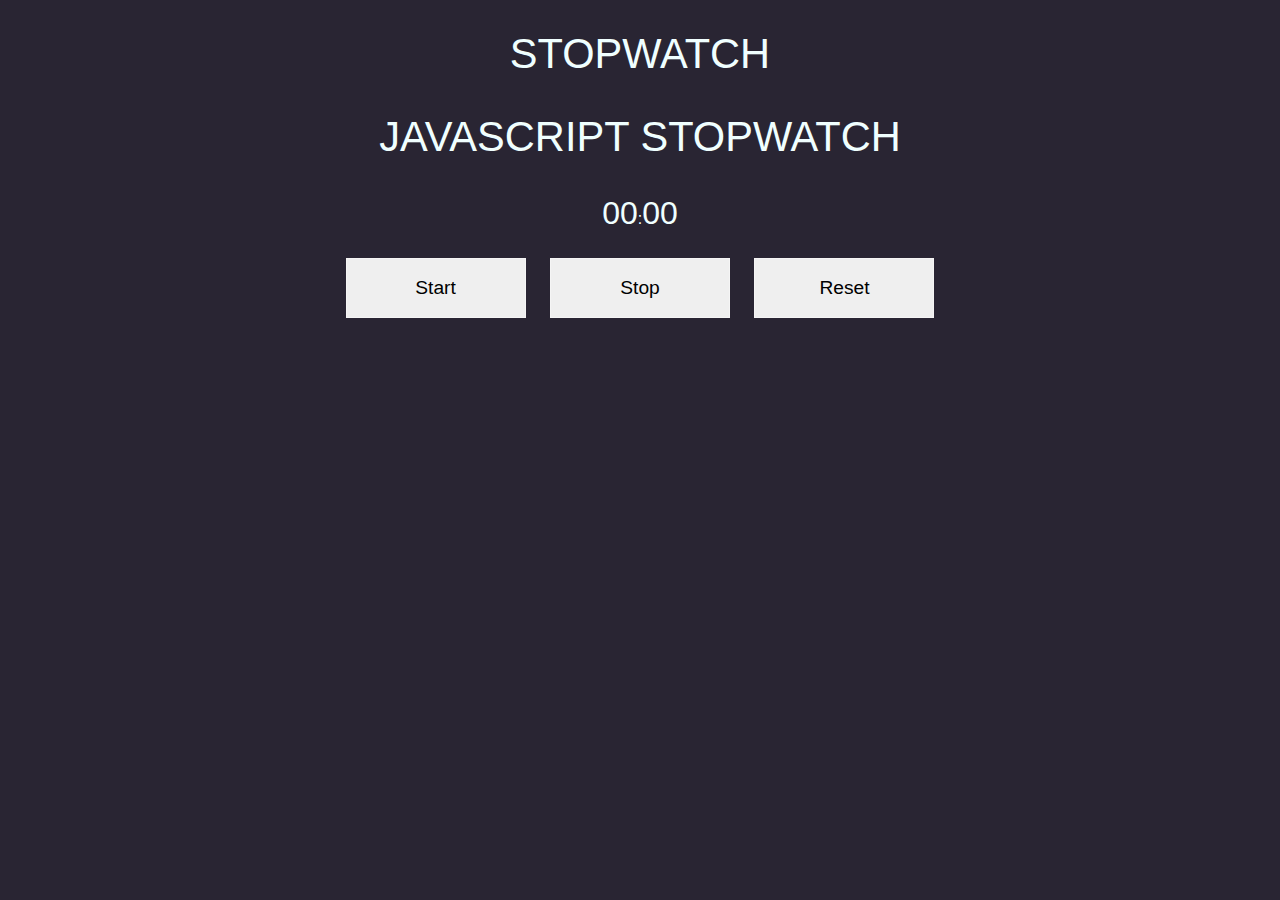
<file: javascript stopwatch/index.html>
<!DOCTYPE html>
<html lang="en-us">
    <head>
        <title>Tic Tac Toe</title>
        <meta name="viewport" content="width=device-width, initial-scale=1.0">
        <meta  charset="UTF-8">
        <link rel="stylesheet" href="style.css" type="text/css">
    </head>
    <body>
    <div class="wrapper">
        <h1>Stopwatch</h1>
        <h2>JavaScript Stopwatch</h2>
        <P><span id="seconds">00</span>:<span id="tens">00</span></P>
        <button id="button-start">Start</button>
        <button id="button-stop">Stop</button>
        <button id="button-reset">Reset</button>
    </div>
</body>
<script src="main.js"></script>
</html>
</file>
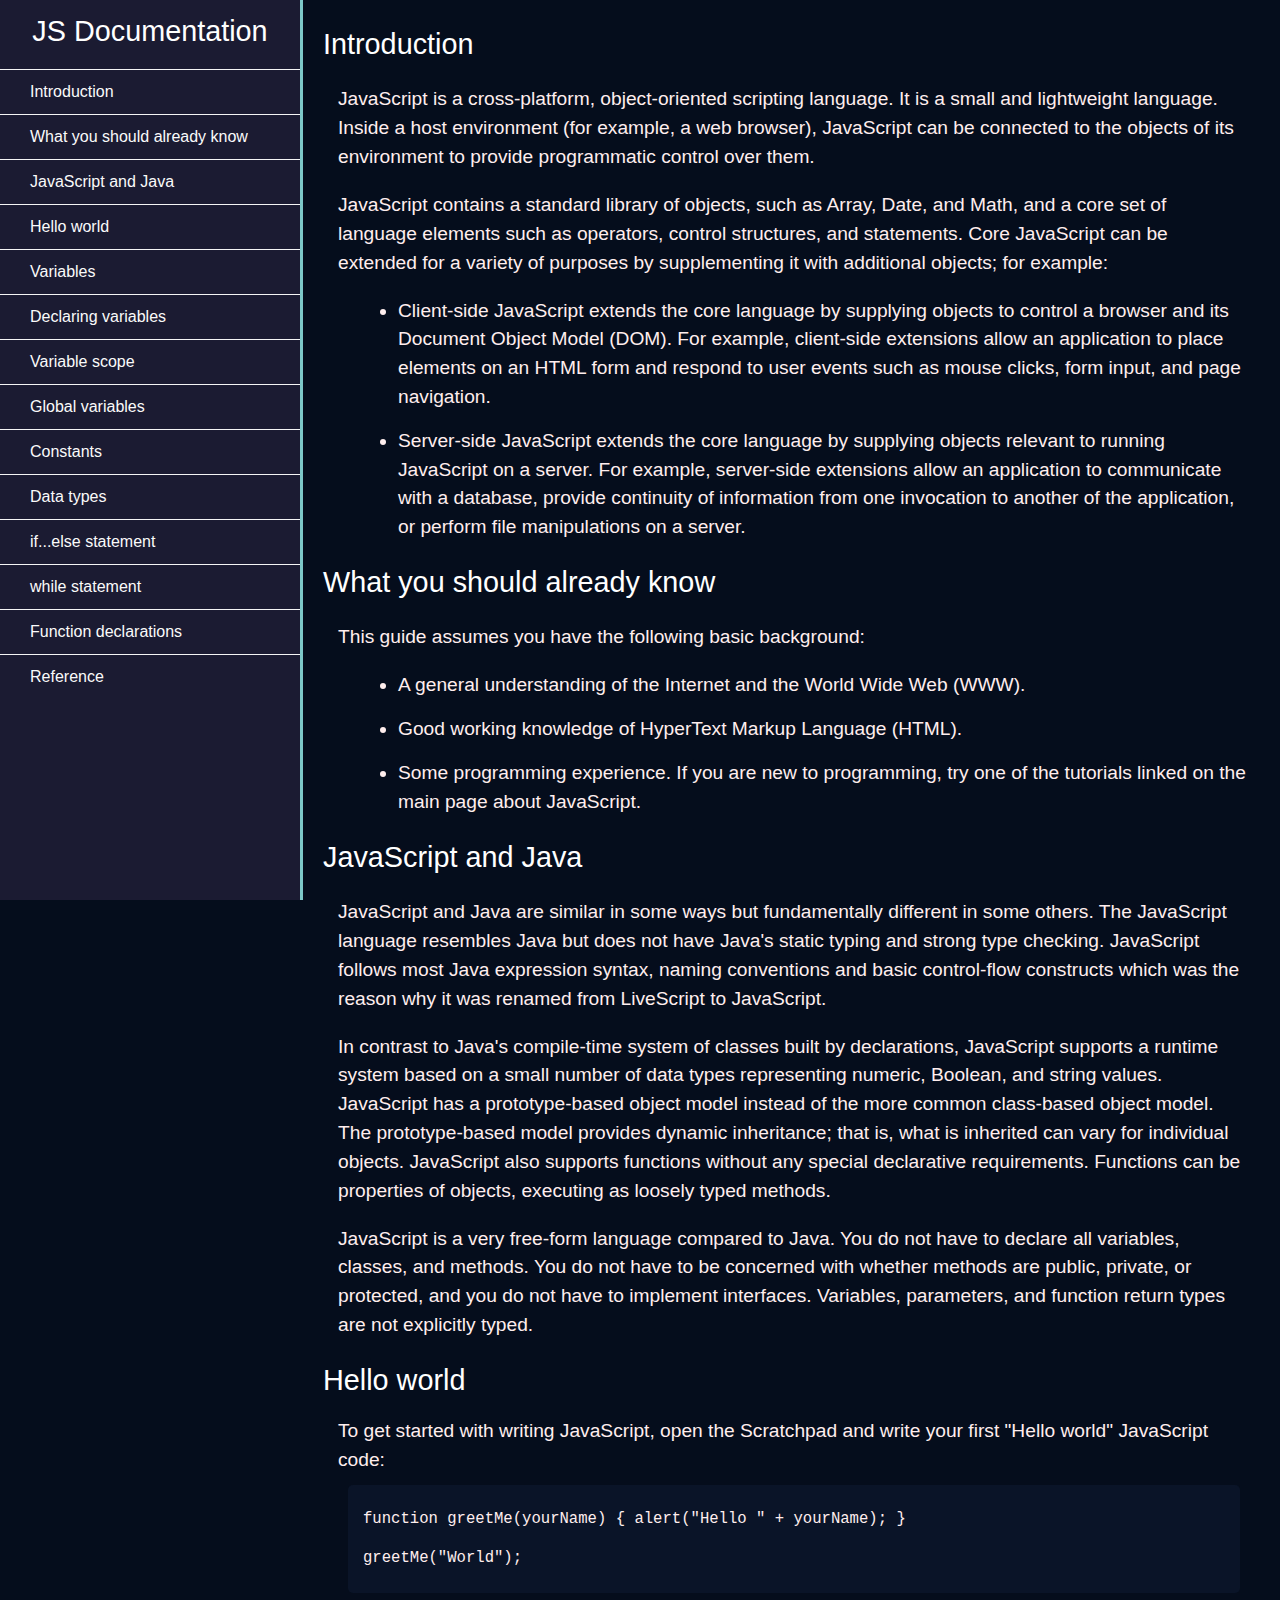
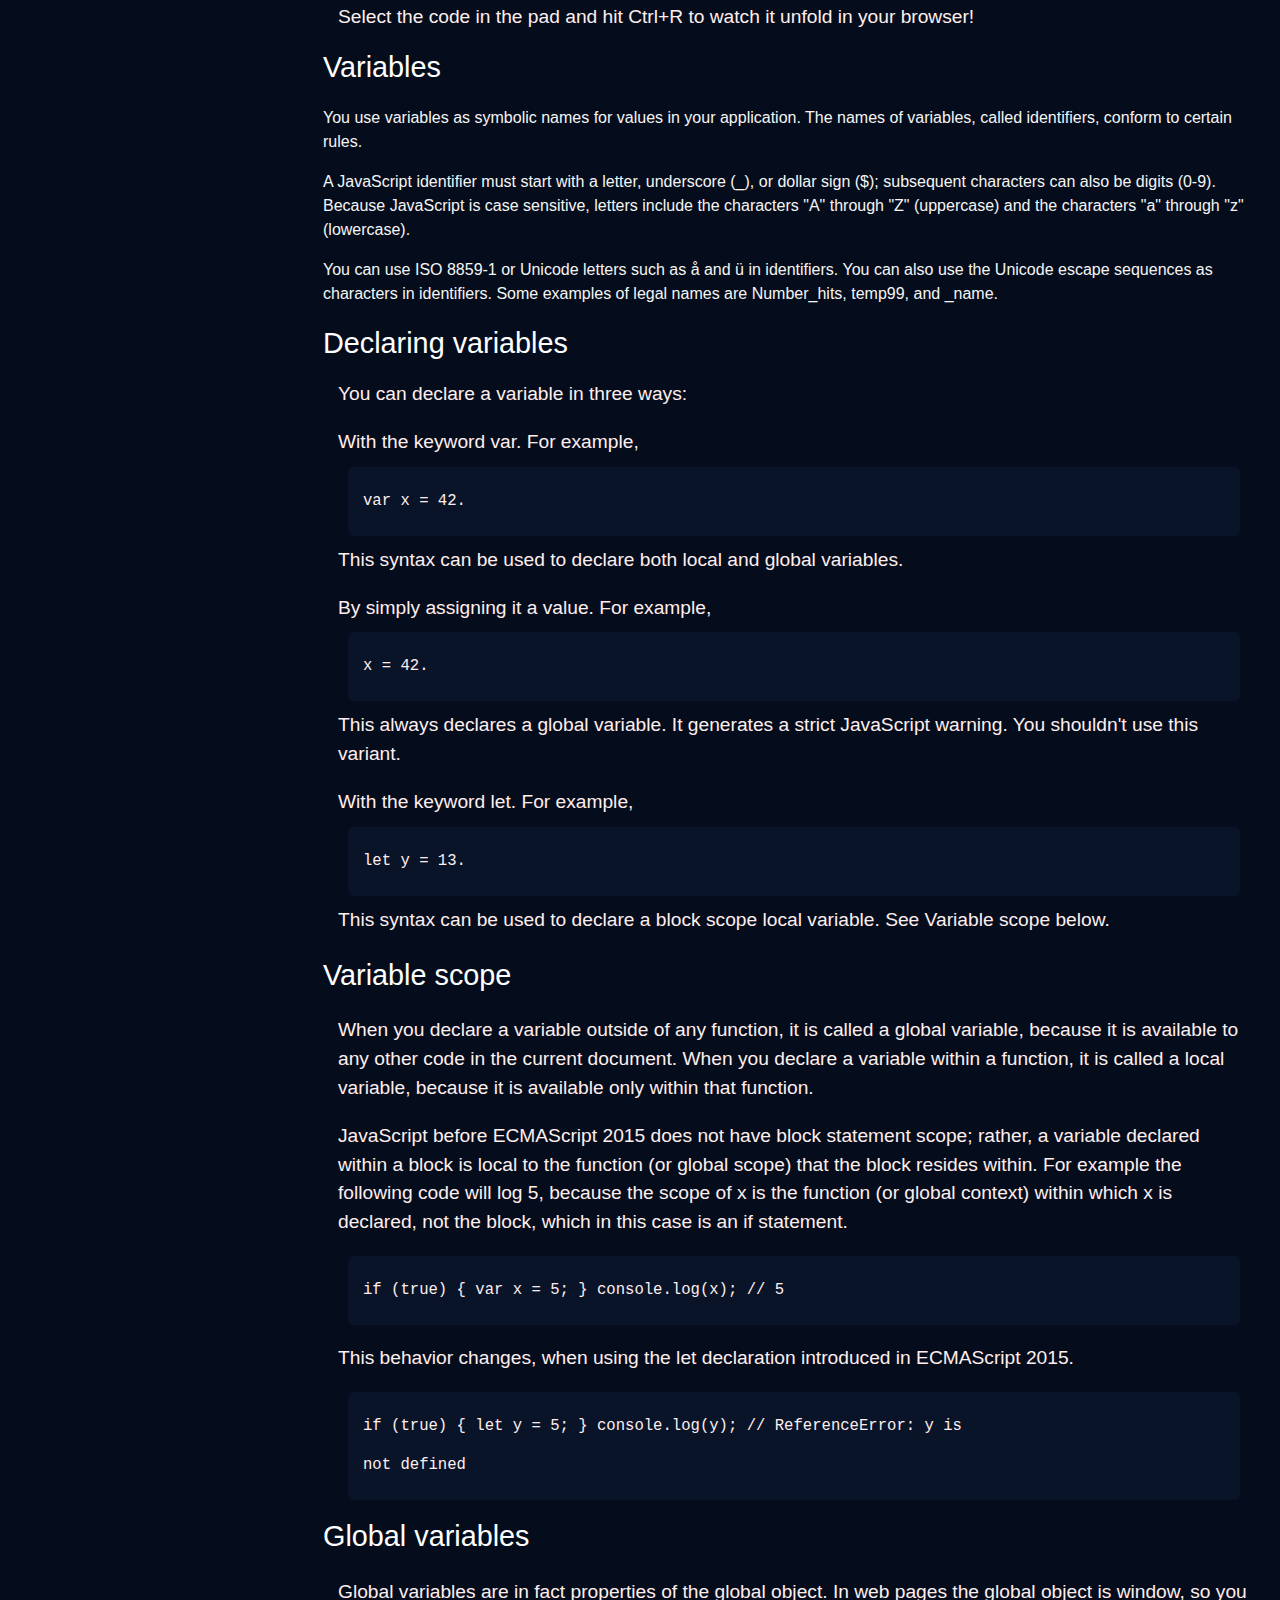
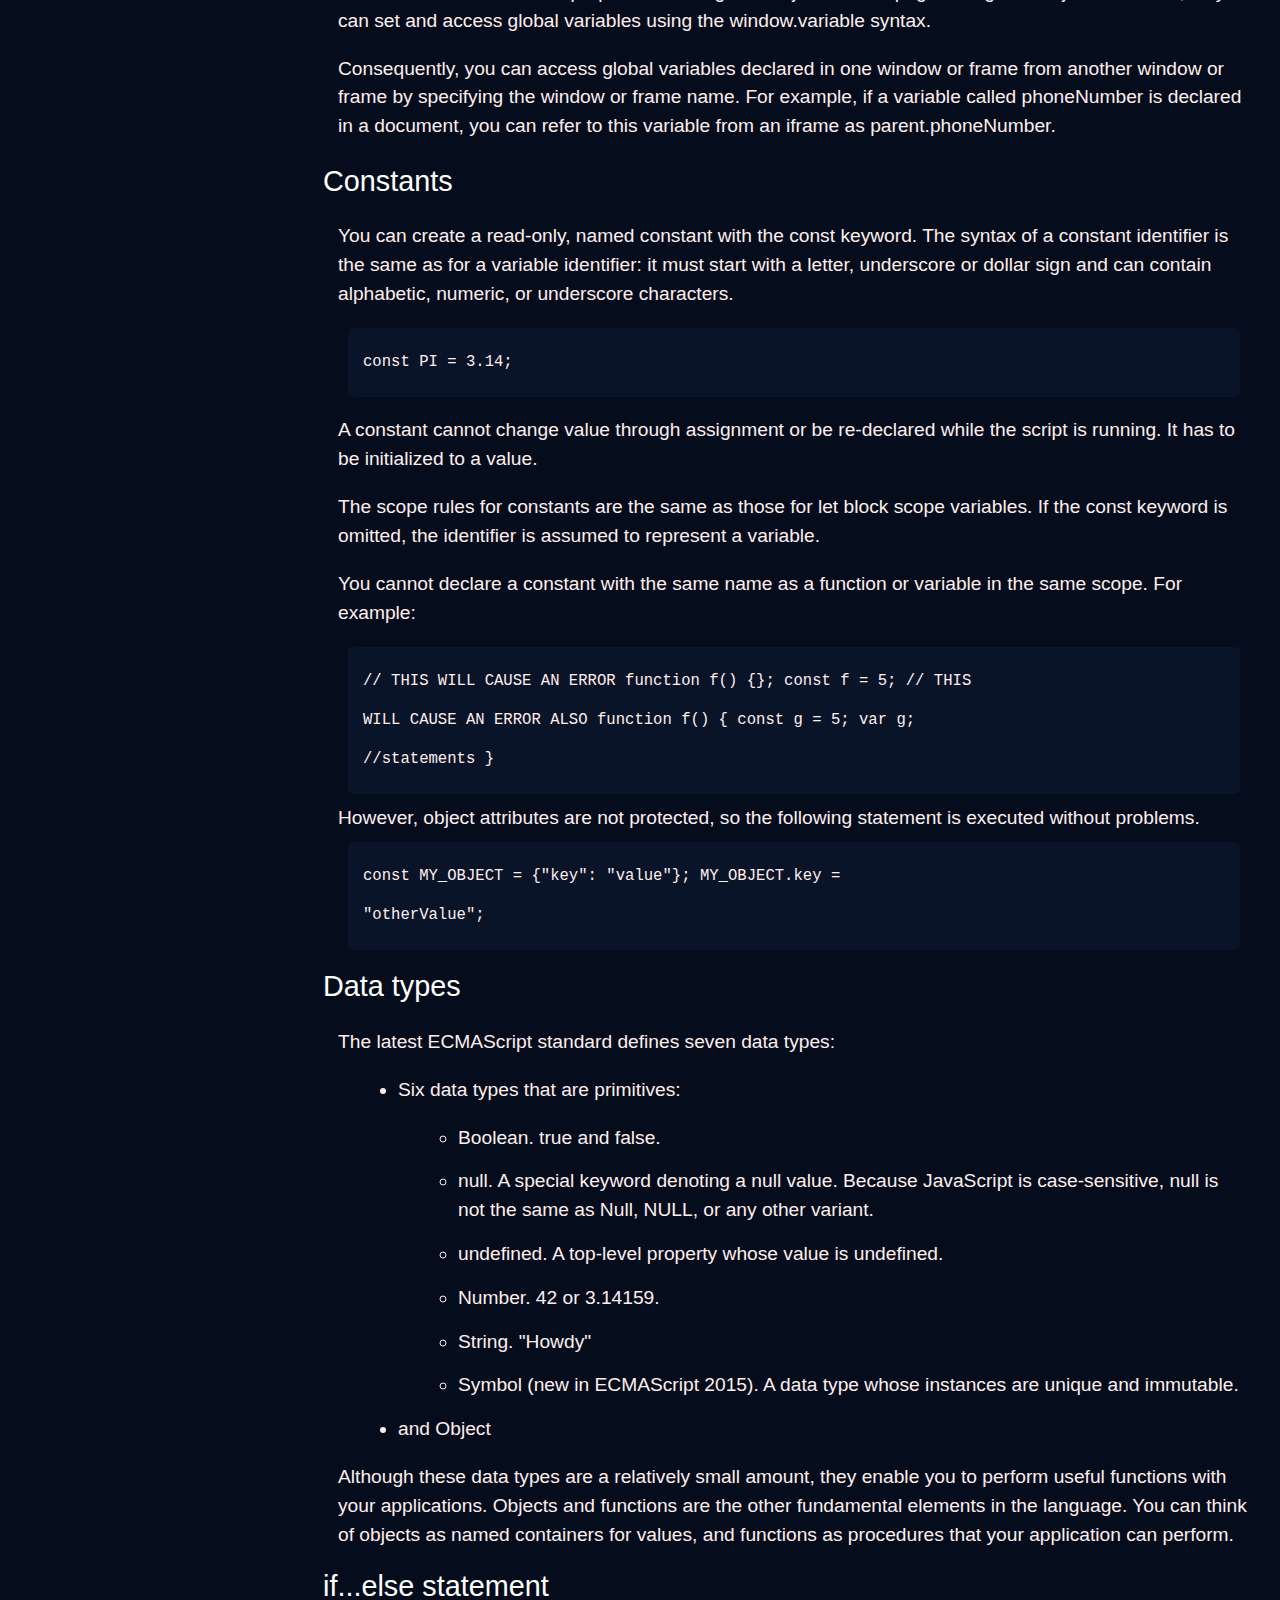
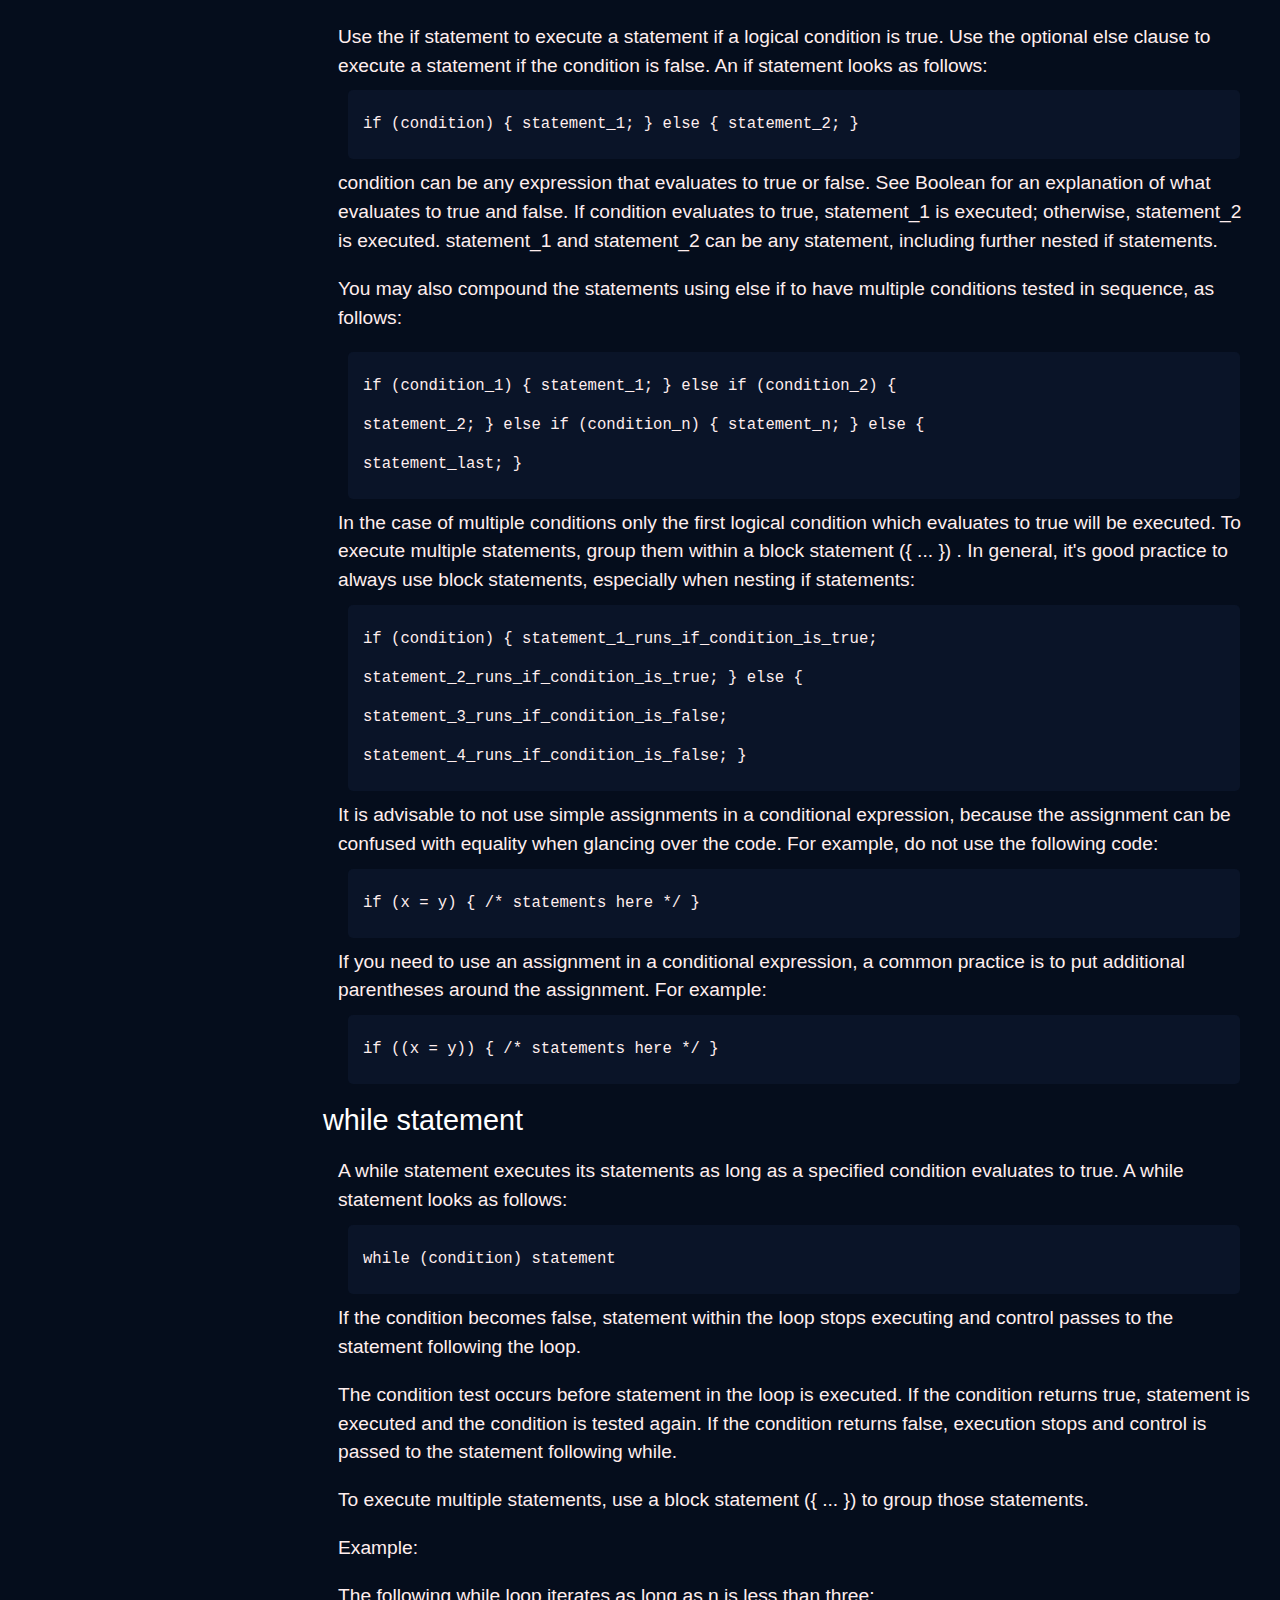
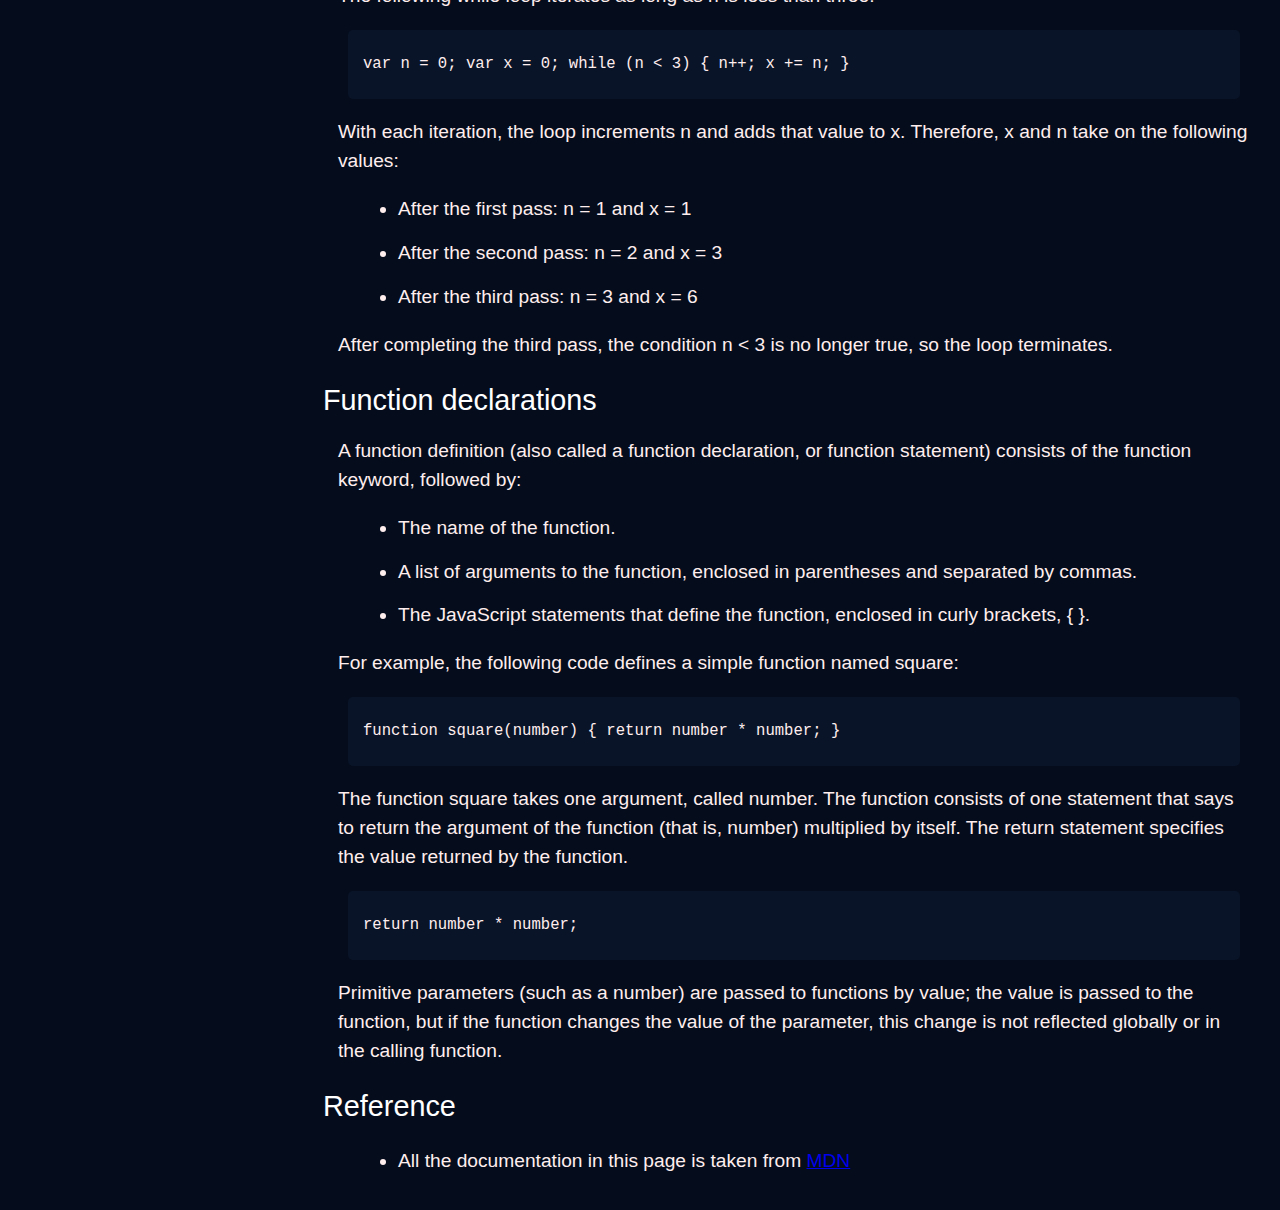
<file: Javascript-Documentation/index.html>
<!DOCTYPE html>
<html lang="en">
  <head>
    <meta charset="UTF-8">
    <meta name="viewport" content="width=device-width, initial-scale=1.0">
    <link rel="stylesheet" href="styles.css">
  </head>
  <body>
    <nav id="navbar">
      <header>JS Documentation</header>
      <ul>
        <li><a class="nav-link" href="#Introduction">Introduction</a></li>
        <li><a class="nav-link" href="#What_you_should_already_know">What you should already know</a></li>
        <li><a class="nav-link" href="#JavaScript_and_Java">JavaScript and Java</a></li>
        <li><a class="nav-link" href="#Hello_world">Hello world</a></li>
        <li><a class="nav-link" href="#Variables">Variables</a></li>
        <li><a class="nav-link" href="#Declaring_variables">Declaring variables</a></li>
        <li><a class="nav-link" href="#Variable_scope">Variable scope</a></li>
        <li><a class="nav-link" href="#Global_variables">Global variables</a></li>
        <li><a class="nav-link" href="#Constants">Constants</a></li>
        <li><a class="nav-link" href="#Data_types">Data types</a></li>
        <li><a class="nav-link" href="#if...else_statement">if...else statement</a></li>
        <li><a class="nav-link" href="#while_statement">while statement</a></li>
        <li>
          <a class="nav-link" href="#Function_declarations">Function declarations</a>
        </li>
        <li><a class="nav-link" href="#Reference">Reference</a></li>
      </ul>
    </nav>
    <main id="main-doc">
      <section class="main-section" id="Introduction">
        <header>Introduction</header>
        <article>
          <p>
            JavaScript is a cross-platform, object-oriented scripting language.
            It is a small and lightweight language. Inside a host environment
            (for example, a web browser), JavaScript can be connected to the
            objects of its environment to provide programmatic control over
            them.
          </p>
          <p>
            JavaScript contains a standard library of objects, such as Array,
            Date, and Math, and a core set of language elements such as
            operators, control structures, and statements. Core JavaScript can
            be extended for a variety of purposes by supplementing it with
            additional objects; for example:
          </p>
          <ul>
            <li>
              Client-side JavaScript extends the core language by supplying
              objects to control a browser and its Document Object Model (DOM).
              For example, client-side extensions allow an application to place
              elements on an HTML form and respond to user events such as mouse
              clicks, form input, and page navigation.
            </li>
            <li>
              Server-side JavaScript extends the core language by supplying
              objects relevant to running JavaScript on a server. For example,
              server-side extensions allow an application to communicate with a
              database, provide continuity of information from one invocation to
              another of the application, or perform file manipulations on a
              server.
            </li>
          </ul>
        </article>
      </section>
      <section class="main-section" id="What_you_should_already_know">
        <header>What you should already know</header>
        <article>
          <p>This guide assumes you have the following basic background:</p>

          <ul>
            <li>
              A general understanding of the Internet and the World Wide Web
              (WWW).
            </li>
            <li>Good working knowledge of HyperText Markup Language (HTML).</li>
            <li>
              Some programming experience. If you are new to programming, try
              one of the tutorials linked on the main page about JavaScript.
            </li>
          </ul>
        </article>
      </section>
      <section class="main-section" id="JavaScript_and_Java">
        <header>JavaScript and Java</header>
        <article>
          <p>
            JavaScript and Java are similar in some ways but fundamentally
            different in some others. The JavaScript language resembles Java but
            does not have Java's static typing and strong type checking.
            JavaScript follows most Java expression syntax, naming conventions
            and basic control-flow constructs which was the reason why it was
            renamed from LiveScript to JavaScript.
          </p>

          <p>
            In contrast to Java's compile-time system of classes built by
            declarations, JavaScript supports a runtime system based on a small
            number of data types representing numeric, Boolean, and string
            values. JavaScript has a prototype-based object model instead of the
            more common class-based object model. The prototype-based model
            provides dynamic inheritance; that is, what is inherited can vary
            for individual objects. JavaScript also supports functions without
            any special declarative requirements. Functions can be properties of
            objects, executing as loosely typed methods.
          </p>
          <p>
            JavaScript is a very free-form language compared to Java. You do not
            have to declare all variables, classes, and methods. You do not have
            to be concerned with whether methods are public, private, or
            protected, and you do not have to implement interfaces. Variables,
            parameters, and function return types are not explicitly typed.
          </p>
        </article>
      </section>
      <section class="main-section" id="Hello_world">
        <header>Hello world</header>
        <article>
          To get started with writing JavaScript, open the Scratchpad and write
          your first "Hello world" JavaScript code:
          <code>function greetMe(yourName) { alert("Hello " + yourName); }
            greetMe("World");
          </code>

          Select the code in the pad and hit Ctrl+R to watch it unfold in your
          browser!
        </article>
      </section>
      <section class="main-section" id="Variables">
        <header>Variables</header>
        <p>
          You use variables as symbolic names for values in your application.
          The names of variables, called identifiers, conform to certain rules.
        </p>
        <p>
          A JavaScript identifier must start with a letter, underscore (_), or
          dollar sign ($); subsequent characters can also be digits (0-9).
          Because JavaScript is case sensitive, letters include the characters
          "A" through "Z" (uppercase) and the characters "a" through "z"
          (lowercase).
        </p>
        <p>
          You can use ISO 8859-1 or Unicode letters such as å and ü in
          identifiers. You can also use the Unicode escape sequences as
          characters in identifiers. Some examples of legal names are
          Number_hits, temp99, and _name.
        </p>
      </section>
      <section class="main-section" id="Declaring_variables">
        <header>Declaring variables</header>
        <article>
          You can declare a variable in three ways:
          <p>
            With the keyword var. For example, <code>var x = 42.</code> This
            syntax can be used to declare both local and global variables.
          </p>
          <p>
            By simply assigning it a value. For example,
            <code>x = 42.</code> This always declares a global variable. It
            generates a strict JavaScript warning. You shouldn't use this
            variant.
          </p>
          <p>
            With the keyword let. For example,<code> let y = 13.</code> This
            syntax can be used to declare a block scope local variable. See
            Variable scope below.
          </p>
        </article>
      </section>
      <section class="main-section" id="Variable_scope">
        <header>Variable scope</header>
        <article>
          <p>
            When you declare a variable outside of any function, it is called a
            global variable, because it is available to any other code in the
            current document. When you declare a variable within a function, it
            is called a local variable, because it is available only within that
            function.
          </p>

          <p>
            JavaScript before ECMAScript 2015 does not have block statement
            scope; rather, a variable declared within a block is local to the
            function (or global scope) that the block resides within. For
            example the following code will log 5, because the scope of x is the
            function (or global context) within which x is declared, not the
            block, which in this case is an if statement.
          </p>
          <code>if (true) { var x = 5; } console.log(x); // 5</code>
          <p>
            This behavior changes, when using the let declaration introduced in
            ECMAScript 2015.
          </p>

          <code>if (true) { let y = 5; } console.log(y); // ReferenceError: y is
            not defined</code>
        </article>
      </section>
      <section class="main-section" id="Global_variables">
        <header>Global variables</header>
        <article>
          <p>
            Global variables are in fact properties of the global object. In web
            pages the global object is window, so you can set and access global
            variables using the window.variable syntax.
          </p>

          <p>
            Consequently, you can access global variables declared in one window
            or frame from another window or frame by specifying the window or
            frame name. For example, if a variable called phoneNumber is
            declared in a document, you can refer to this variable from an
            iframe as parent.phoneNumber.
          </p>
        </article>
      </section>
      <section class="main-section" id="Constants">
        <header>Constants</header>
        <article>
          <p>
            You can create a read-only, named constant with the const keyword.
            The syntax of a constant identifier is the same as for a variable
            identifier: it must start with a letter, underscore or dollar sign
            and can contain alphabetic, numeric, or underscore characters.
          </p>

          <code>const PI = 3.14;</code>
          <p>
            A constant cannot change value through assignment or be re-declared
            while the script is running. It has to be initialized to a value.
          </p>

          <p>
            The scope rules for constants are the same as those for let block
            scope variables. If the const keyword is omitted, the identifier is
            assumed to represent a variable.
          </p>

          <p>
            You cannot declare a constant with the same name as a function or
            variable in the same scope. For example:
          </p>

          <code>// THIS WILL CAUSE AN ERROR function f() {}; const f = 5; // THIS
            WILL CAUSE AN ERROR ALSO function f() { const g = 5; var g;
            //statements }</code>
          However, object attributes are not protected, so the following
          statement is executed without problems.
          <code>const MY_OBJECT = {"key": "value"}; MY_OBJECT.key =
            "otherValue";</code>
        </article>
      </section>
      <section class="main-section" id="Data_types">
        <header>Data types</header>
        <article>
          <p>The latest ECMAScript standard defines seven data types:</p>
          <ul>
            <li>
              <p>Six data types that are primitives:</p>
              <ul>
                <li>Boolean. true and false.</li>
                <li>
                  null. A special keyword denoting a null value. Because
                  JavaScript is case-sensitive, null is not the same as Null,
                  NULL, or any other variant.
                </li>
                <li>
                  undefined. A top-level property whose value is undefined.
                </li>
                <li>Number. 42 or 3.14159.</li>
                <li>String. "Howdy"</li>
                <li>
                  Symbol (new in ECMAScript 2015). A data type whose instances
                  are unique and immutable.
                </li>
              </ul>
            </li>

            <li>and Object</li>
          </ul>
          Although these data types are a relatively small amount, they enable
          you to perform useful functions with your applications. Objects and
          functions are the other fundamental elements in the language. You can
          think of objects as named containers for values, and functions as
          procedures that your application can perform.
        </article>
      </section>
      <section class="main-section" id="if...else_statement">
        <header>if...else statement</header>
        <article>
          Use the if statement to execute a statement if a logical condition is
          true. Use the optional else clause to execute a statement if the
          condition is false. An if statement looks as follows:

          <code>if (condition) { statement_1; } else { statement_2; }</code>
          condition can be any expression that evaluates to true or false. See
          Boolean for an explanation of what evaluates to true and false. If
          condition evaluates to true, statement_1 is executed; otherwise,
          statement_2 is executed. statement_1 and statement_2 can be any
          statement, including further nested if statements.
          <p>
            You may also compound the statements using else if to have multiple
            conditions tested in sequence, as follows:
          </p>
          <code>if (condition_1) { statement_1; } else if (condition_2) {
            statement_2; } else if (condition_n) { statement_n; } else {
            statement_last; }
          </code>
          In the case of multiple conditions only the first logical condition
          which evaluates to true will be executed. To execute multiple
          statements, group them within a block statement ({ ... }) . In
          general, it's good practice to always use block statements, especially
          when nesting if statements:

          <code>if (condition) { statement_1_runs_if_condition_is_true;
            statement_2_runs_if_condition_is_true; } else {
            statement_3_runs_if_condition_is_false;
            statement_4_runs_if_condition_is_false; }</code>
          It is advisable to not use simple assignments in a conditional
          expression, because the assignment can be confused with equality when
          glancing over the code. For example, do not use the following code:
          <code>if (x = y) { /* statements here */ }</code> If you need to use
          an assignment in a conditional expression, a common practice is to put
          additional parentheses around the assignment. For example:

          <code>if ((x = y)) { /* statements here */ }</code>
        </article>
      </section>
      <section class="main-section" id="while_statement">
        <header>while statement</header>
        <article>
          A while statement executes its statements as long as a specified
          condition evaluates to true. A while statement looks as follows:

          <code>while (condition) statement</code> If the condition becomes
          false, statement within the loop stops executing and control passes to
          the statement following the loop.

          <p>
            The condition test occurs before statement in the loop is executed.
            If the condition returns true, statement is executed and the
            condition is tested again. If the condition returns false, execution
            stops and control is passed to the statement following while.
          </p>

          <p>
            To execute multiple statements, use a block statement ({ ... }) to
            group those statements.
          </p>

          Example:

          <p>
            The following while loop iterates as long as n is less than three:
          </p>

          <code>var n = 0; var x = 0; while (n &lt; 3) { n++; x += n; }</code>
          <p>
            With each iteration, the loop increments n and adds that value to x.
            Therefore, x and n take on the following values:
          </p>

          <ul>
            <li>After the first pass: n = 1 and x = 1</li>
            <li>After the second pass: n = 2 and x = 3</li>
            <li>After the third pass: n = 3 and x = 6</li>
          </ul>
          <p>
            After completing the third pass, the condition n &lt; 3 is no longer
            true, so the loop terminates.
          </p>
        </article>
      </section>
      <section class="main-section" id="Function_declarations">
        <header>Function declarations</header>
        <article>
          A function definition (also called a function declaration, or function
          statement) consists of the function keyword, followed by:

          <ul>
            <li>The name of the function.</li>
            <li>
              A list of arguments to the function, enclosed in parentheses and
              separated by commas.
            </li>
            <li>
              The JavaScript statements that define the function, enclosed in
              curly brackets, { }.
            </li>
          </ul>
          <p>
            For example, the following code defines a simple function named
            square:
          </p>

          <code>function square(number) { return number * number; }</code>
          <p>
            The function square takes one argument, called number. The function
            consists of one statement that says to return the argument of the
            function (that is, number) multiplied by itself. The return
            statement specifies the value returned by the function.
          </p>
          <code>return number * number;</code>
          <p>
            Primitive parameters (such as a number) are passed to functions by
            value; the value is passed to the function, but if the function
            changes the value of the parameter, this change is not reflected
            globally or in the calling function.
          </p>
        </article>
      </section>
      <section class="main-section" id="Reference">
        <header>Reference</header>
        <article>
          <ul>
            <li>
              All the documentation in this page is taken from
              <a href="https://developer.mozilla.org/en-US/docs/Web/JavaScript/Guide" target="_blank">MDN</a>
            </li>
          </ul>
        </article>
      </section>
    </main>  
</body>
</html>
</file>
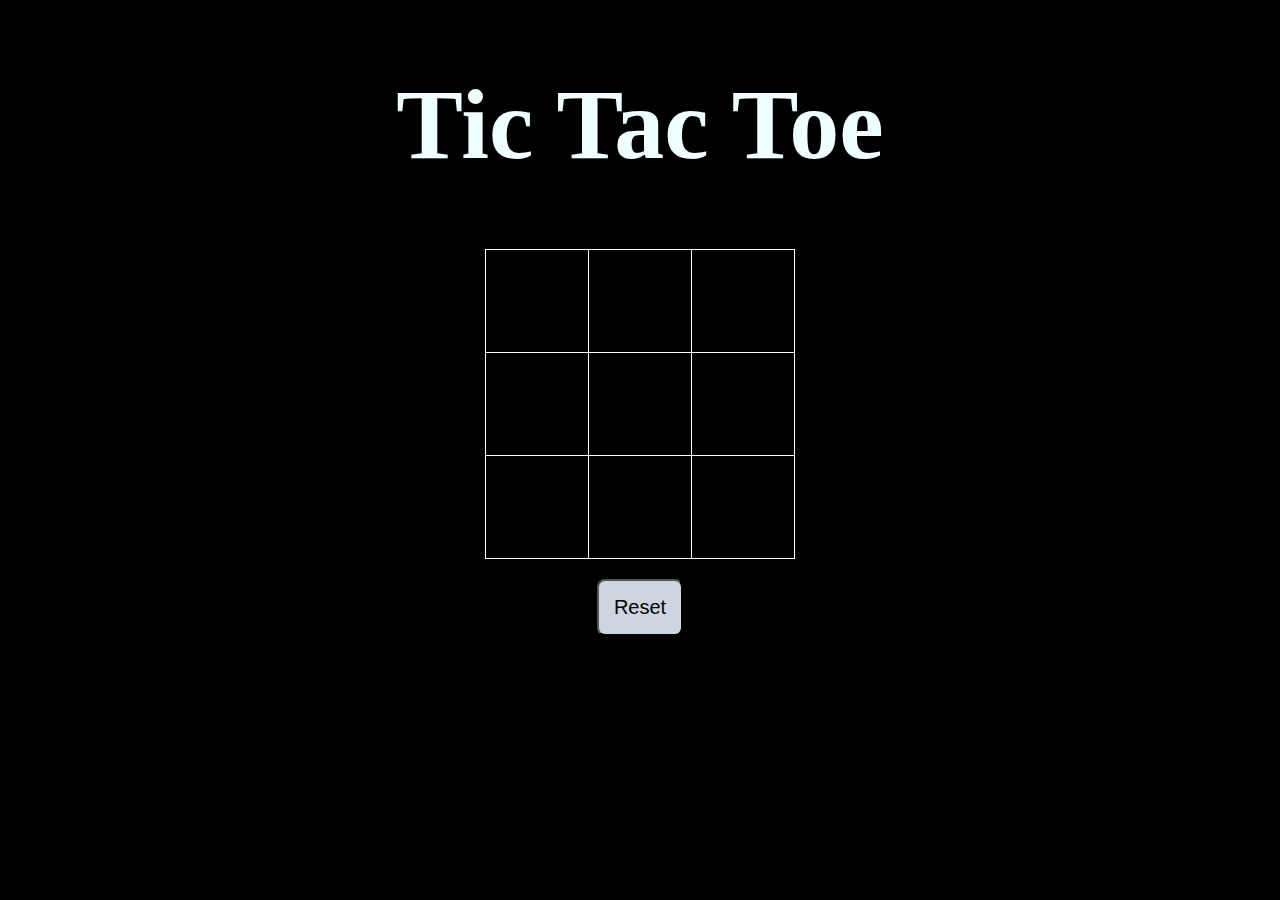
<file: Tic-tac-toe/index.html>
<!DOCTYPE html>
<html lang="en-us">
    <head>
        <title>Tic Tac Toe</title>
        <meta name="viewport" content="width=device-width, initial-scale=1">
        <meta  charset="UTF-8">
        <link rel="stylesheet" href="style.css" type="text/css">
    </head>
    <body>
        <h1 class="upper"> Tic Tac Toe</h1>
        <table>
            <tr>
                <td id="1"></td>
                <td id="2"></td>
                <td id="3"></td>
            </tr>
            <tr>
                <td id="4"></td>
                <td id="5"></td>
                <td id="6"></td>
            </tr>
            <tr>
                <td id="7"></td>
                <td id="8"></td>
                <td id="9"></td>
            </tr>
        </table>

        <div class="container">
            <button id="reset">Reset</button>
        </div>

        <script src="js/main.js"></script>
    </body>
</html>
</file>
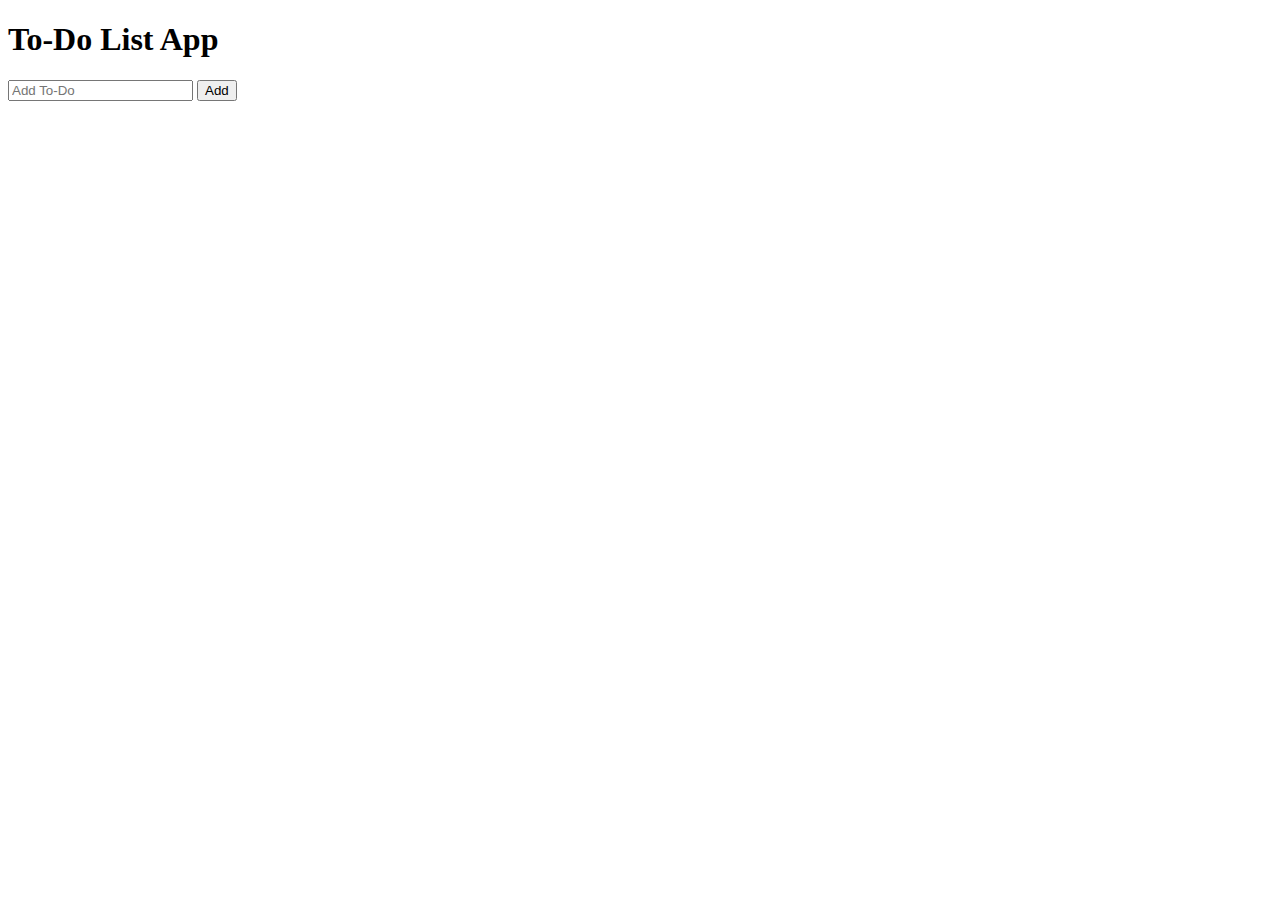
<file: To-Do List/index.html>
<!DOCTYPE html>
<html>
    <head>
        <link href="https://umpkg.com/tailwindcss@^2/dist/tailwind.min.css" rel="stylesheet" />
    </head>
    <div class="h-100 w-full flex items-center justify-center bg-teal-lightest font-sans mt-20">
        <div class="bg-white rounded shadow p-6 m-4 w-full lg:w-3/4 lg:max-w-lg">
            <div class="mb-4">
                <h1 class="text-3xl md:text-4xl text-indigo-600 font-medium mb-2">
                    To-Do List App
                </h1>
                <div class="flex mt-4">
                    <input class="shadow appearance-none border rounded w-full py-2 px-3 mr-4 text-gray-darker" name="text" id="text" placeholder="Add To-Do"/>
                    <input type="hidden" id="saveIndex" />
                    <button class="p-2 lg:px-4 md:mx-2 text-center border border-solid border-indigo-600 rounded text-white bg-indigo-600 transition-colors duration-300 mt-1 md:mt-0 md:ml-1" id="add-task-btn">Add</button>
                    <button class="p-2 lg:px-4 md:mx-2 text-center border border-solid border-indigo-600 rounded text-white bg-indigo-600 transition-colors duration-300 mt-1 md:mt-0 md:ml-1" style="display: none;" id="save-todo-btn">Edit To-Do</button>
                </div>
            </div>
            <div id="listBox"></div>
        </div>
    </div>
</html>
</file>
<file: javascript stopwatch/style.css>
body{
 background-color: rgb(41, 37, 51);   
 margin: 0px;
 height: 100%;
 font-family: "HelveticaNeue-Light", "Helvetica Neue Light", "Helvetica Neue", Helvetica, Arial, "Lucida Grande", sans-serif;
}
.wrapper{
    width: 800px;
    margin: 30px auto;
    color:azure;
    text-align: center;
    text-shadow: 10px;
}

h1, h2, h3 {
    font-family: 'Roboto', sans-serif;
    font-weight: 100;
    font-size: 2.6em;
    text-transform: uppercase;
}

#seconds, #tens {
    font-size: 2em;
}

button{
    background: base-color;
    border: solid 1px whitesmoke;
    text-decoration: dotted;
    cursor: pointer;
    font-size: 1.2em;
    padding:18px 10px;
    width: 180px;
    margin: 10px;
    outline: none;
}

button:hover{
    background: rgb(48, 62, 110);
    border: solid 1px black;
    color:rgb(52, 146, 15) ;
}
</file>
<file: Javascript-Documentation/styles.css>
html{
    box-sizing: border-box;
  }
  body{
    font-family:'Open sans',Arial, sans-serif;
    background-color: rgb(5,13,28);
    color: whitesmoke;
    line-height: 1.5;
    
  }
  
  #navbar{
  position: fixed;
  top: 0;
  left: 0;
  min-width: 290px;
  width: 300px;
  height: 100%;
  border-right: solid;
  border-color: rgba(125,200,200);
  background-color: #1b1b32;
  }
  
  header{
    color: rgb(255,255,255);
    margin: 10px;
    text-align: center;
    font-weight: thin;
    font-size: 1.8em;
  }
  
  #main-doc header{
    text-align: left;
    margin: 0;
  }
  
  #navbar ul{
    height: 88%;
    padding: 0;
    overflow-y: auto;
    overflow-x: hidden;
  }
  
  #navbar li{
    border-top: 1px solid;
    list-style: none;
    position: relative;
    width: 100%;
  }
  
  #navbar a{
    display: block;
    padding: 10px 30px;
    color: rgb(250,250,250);
    text-decoration: none;
    cursor: pointer;
  }
  #navbar a:hover{
    background-color: rgb(200,200,255);
    color: black;
  }
  
  #main-doc {
    position: absolute;
    margin-left: 300px;
    padding: 15px;
    margin-bottom: 110px;
  }
  
  section article {
    color: #fee;
    margin: 15px;
    font-size: 1.2em;
  }
  
  section li {
    margin: 15px 0px 0px 20px;
  }
  
  code {
    display: block;
    text-align: left;
    white-space: pre-line;
    position: relative;
    word-break: normal;
    word-wrap: normal;
    line-height: 2.5;
    background-color: rgb(10,20,40);
    padding: 15px;
    margin: 10px;
    border-radius: 5px;
  }
  
  @media only screen and (max-width: 815px) {
    /* For mobile phones: */
    #navbar ul {
      border: 1px solid;
      height: 207px;
    }
  
    #navbar {
      background-color: #1b1b32;
      position: absolute;
      top: 0;
      padding: 0;
      margin: 0;
      width: 100%;
      max-height: 275px;
      border: none;
      z-index: 1;
      border-bottom: 2px solid;
    }
  
    #main-doc {
      position: relative;
      margin-left: 0px;
      margin-top: 270px;
    }
  }
  
  @media only screen and (max-width: 400px) {
    #main-doc {
      margin-left: -10px;
    }
  
    code {
      margin-left: -20px;
      width: 100%;
      padding: 15px;
      padding-left: 10px;
      padding-right: 45px;
      min-width: 233px;
    }
  }
</file>
<file: Tic-tac-toe/style.css>
body{
    background-color: black;
    margin: 0px;
    
}
.upper {
    color:azure;
    font-size: 100px;
    text-align: center ;
}
table {
    border-collapse: collapse;
    margin: 0 auto;
}

td {
    width: 100px;
    height: 100px;
    text-align: center;
    vertical-align: middle;
    border: 1px solid rgb(255, 255, 255);
}
.x {
    color: blue;
    font-size: 40px;
}
.o {
    color: red;
    font-size: 40PX;
}
.win {
    background-color: dimgray;
}

.container {
    display: flex;
    flex-direction: column;
    align-items: center;
    justify-content: center; 
    padding-top: 20px;
}

#reset{
    background-color: rgb(204, 213, 224);
    padding:15px;
    
    border-radius: 8px;
    font-size: 20px;
    cursor: pointer;
}
</file>
